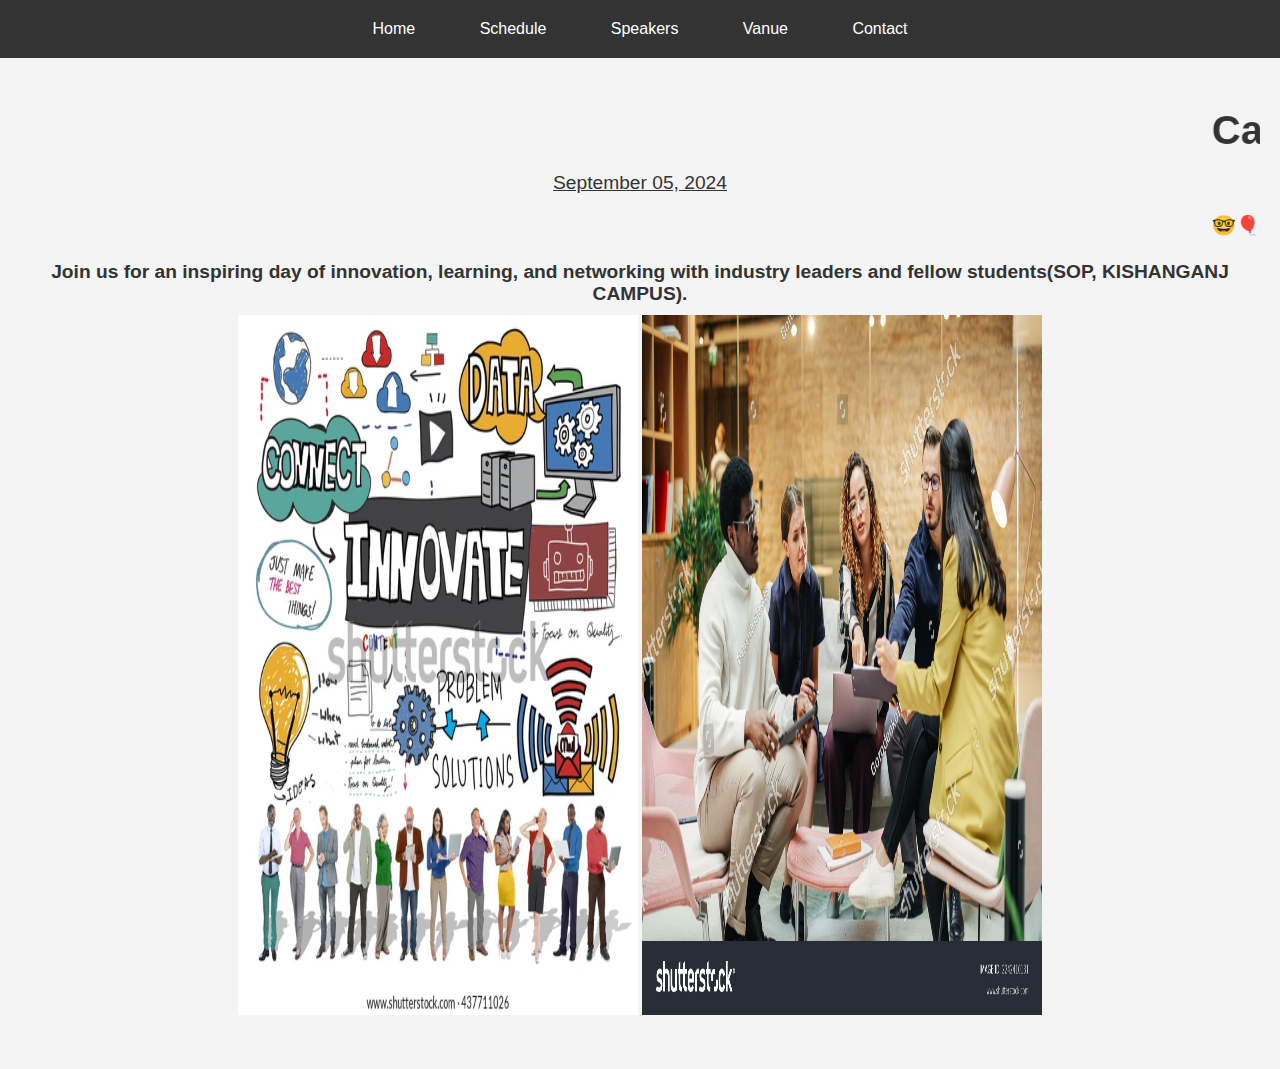
<file: index.html>
<!DOCTYPE html>
<html lang="en">
<head>
    <meta charset="UTF-8">
    <meta name="viewport" content="width=device-width, initial-scale=1.0">
    <title>Campus Innovation Workshop</title>
    <link rel="stylesheet" href="style.css">
</head>
<body>
    <header>
        <nav>
            <ul>
                <li><a href="index.html">Home</a></li>
                <li><a href="schedule.html">Schedule</a></li>
                <li><a href="speakers.html">Speakers</a></li>
                <li><a href="vanue.html">Vanue</a></li>
                <li><a href="contact.html">Contact</a></li>
            </ul>
        </nav>
    </header>
    <section id="home" class="banner">
        <h1><marquee> Campus Innovation Workshop 2024 </marquee></h1>
        <p><u>September 05, 2024</u></p>
        <marquee><p>🤓🎈📢🔜</p></marquee>
        <p><strong>Join us for an inspiring day of innovation, learning,
             and networking with industry leaders and fellow 
             students(SOP, KISHANGANJ CAMPUS).</strong></p>
             <a href="https://youtu.be/5Uh1KxcpWz0" target="_main">
             <img src="innovate-.webp" alt="pic"width="400" height="700"></a>
             <img src="pic.jpg" alt="pic"width="400" height="700">
    </section>
</body>
</html>
</file>
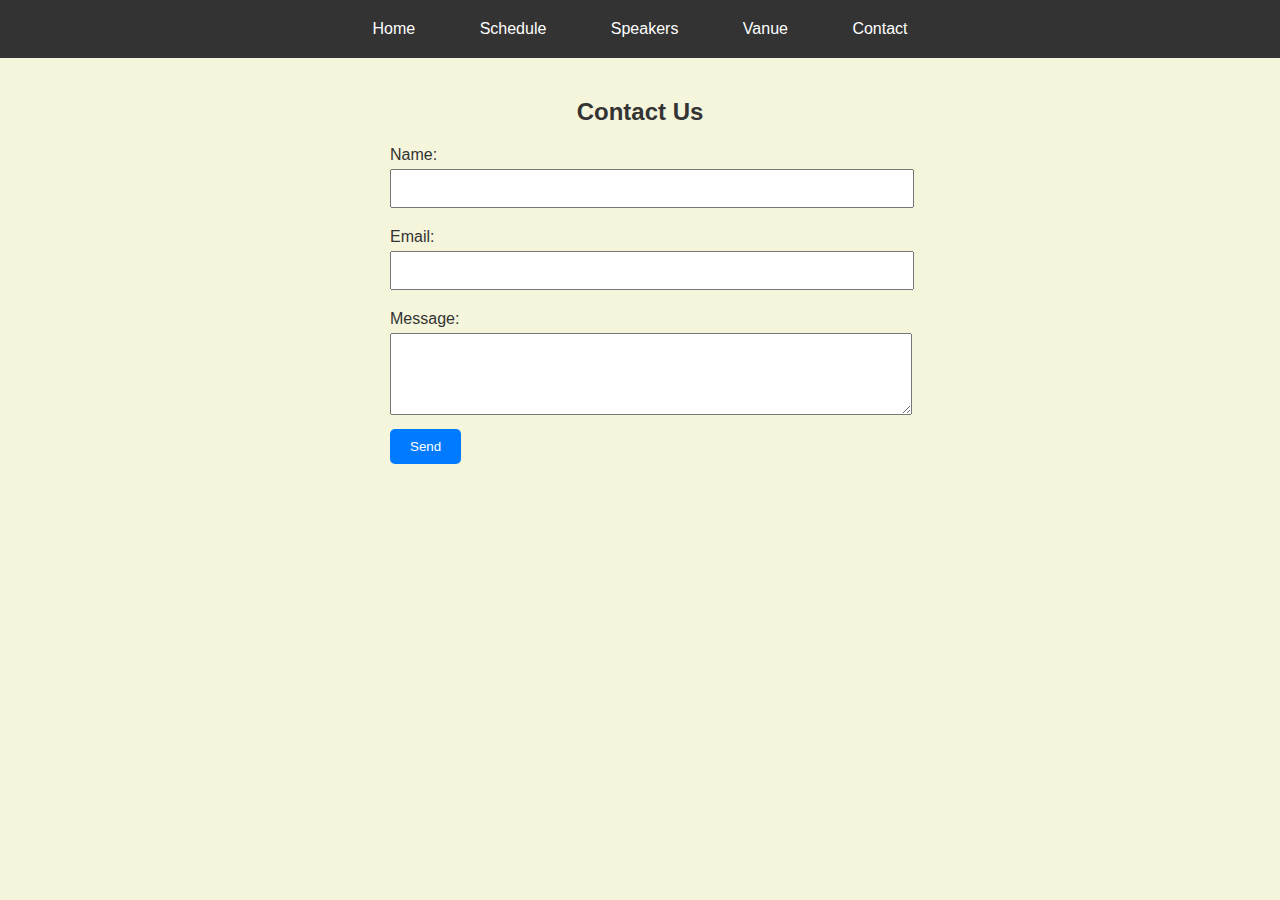
<file: contact.html>
<!DOCTYPE html>
<html lang="en">
<head>
    <meta charset="UTF-8">
    <meta name="viewport" content="width=device-width, initial-scale=1.0">
    <title>Campus Innovation Workshop</title>
    <link rel="stylesheet" href="style.css">
</head>
<body>
    <header>
        <nav>
            <ul>
                <li><a href="index.html">Home</a></li>
                <li><a href="schedule.html">Schedule</a></li>
                <li><a href="speakers.html">Speakers</a></li>
                <li><a href="vanue.html">Vanue</a></li>
                <li><a href="contact.html">Contact</a></li>
            </ul>
        </nav>
    </header>
    <section id="contact" class="section">
        <h2>Contact Us</h2>
        <form action="https://formspree.io/f/xdknbrzq" method="post">
            <label for="name">Name:</label>
            <input type="text" id="name" name="name" required>
            <label for="email">Email:</label>
            <input type="email" id="email" name="email" required>
            <label for="message">Message:</label>
            <textarea id="message" name="message" rows="4" required></textarea>
            <button type="submit">Send</button>
        </form>
    </section>
    </body>
</html>
<style>
    form {
    max-width: 500px;
    margin: auto;
    text-align: left;
}
body{
    background-color: beige;
}

label {
    display: block;
    margin: 10px 0 5px;
}

input, textarea {
    width: 100%;
    padding: 10px;
    margin-bottom: 10px;
}

button {
    background-color: #007BFF;
    color: white;
    padding: 10px 20px;
    border: none;
    border-radius: 5px;
    cursor: pointer;
}

button:hover {
    background-color: #0056b3;
}



</style>
</file>
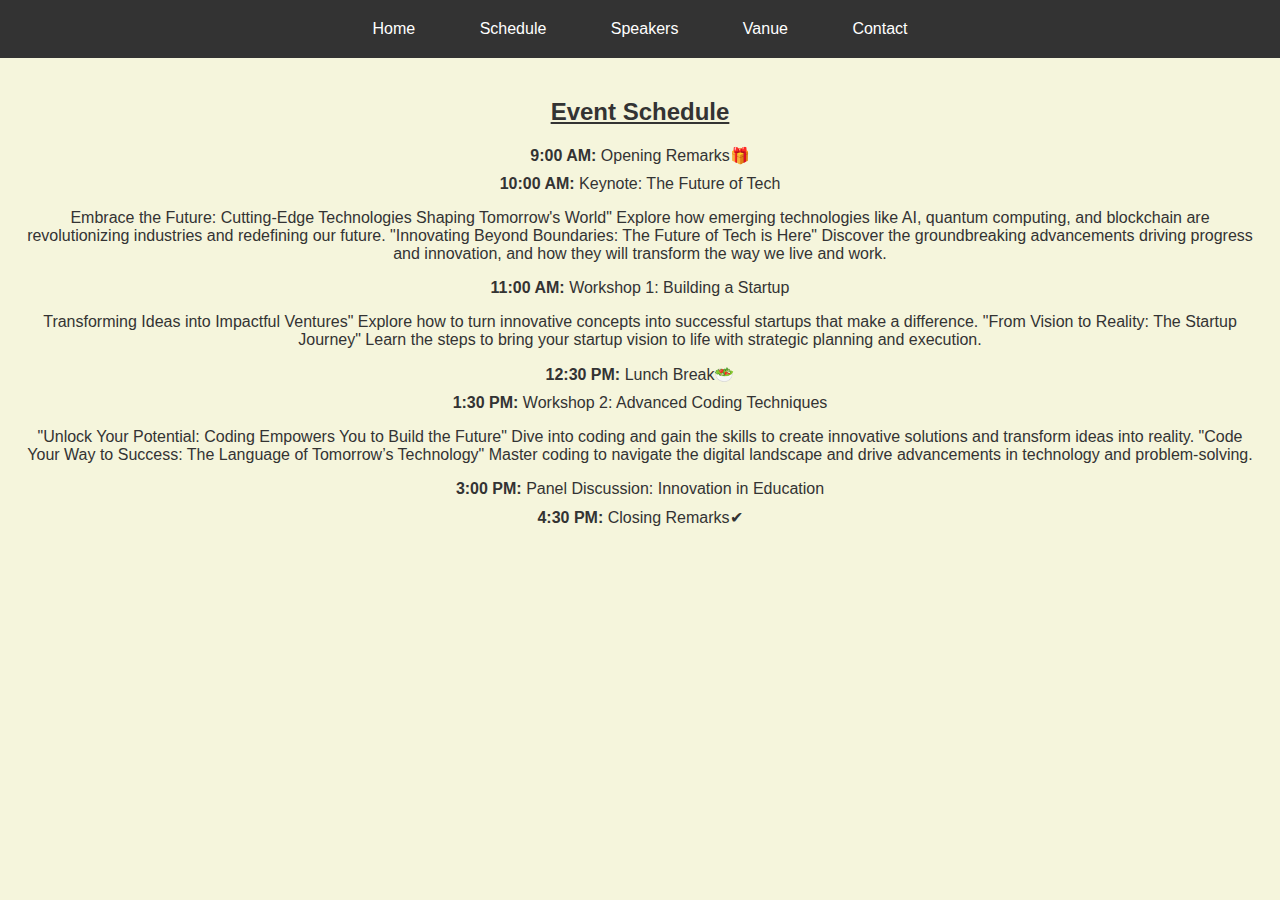
<file: schedule.html>
<!DOCTYPE html>
<html lang="en">
<head>
    <meta charset="UTF-8">
    <meta name="viewport" content="width=device-width, initial-scale=1.0">
    <title>Campus Innovation Workshop</title>
    <link rel="stylesheet" href="style.css">
</head>
<body>
    <header>
        
        <nav>
            <ul>
                <li><a href="index.html">Home</a></li>
                <li><a href="schedule.html">Schedule</a></li>
                <li><a href="speakers.html">Speakers</a></li>
                <li><a href="vanue.html">Vanue</a></li>
                <li><a href="contact.html">Contact</a></li>
            </ul>
        </nav>
    </header>
    <section id="schedule" class="section">
        <h2><u>Event Schedule</u></h2>
        <ul>
            <li><strong>9:00 AM:</strong> Opening Remarks🎁</li>
            <li><strong>10:00 AM:</strong> Keynote: The Future of Tech</li>
            <p>Embrace the Future: Cutting-Edge Technologies Shaping Tomorrow's World"
                Explore how emerging technologies like AI, quantum computing, and
                 blockchain are revolutionizing industries and redefining our future.
                
                "Innovating Beyond Boundaries: The Future of Tech is Here"
                Discover the groundbreaking advancements driving progress and
                 innovation, and how they will transform the way we live and work.
                </p>
            <li><strong>11:00 AM:</strong> Workshop 1: Building a Startup</li>
            <p>Transforming Ideas into Impactful Ventures"
                Explore how to turn innovative concepts into successful startups that make a difference.
                "From Vision to Reality: The Startup Journey"
                Learn the steps to bring your startup vision to life with strategic planning and execution.</p>
            <li><strong>12:30 PM:</strong> Lunch Break🥗</li>
            <li><strong>1:30 PM:</strong> Workshop 2: Advanced Coding Techniques</li>
            <p>"Unlock Your Potential: Coding Empowers You to Build the Future"
                Dive into coding and gain the skills to create innovative solutions 
                and transform ideas into reality.
                "Code Your Way to Success: The Language of Tomorrow’s Technology"
                Master coding to navigate the digital landscape and drive advancements 
                in technology and problem-solving.</p>
            <li><strong>3:00 PM:</strong> Panel Discussion: Innovation in Education</li>
            <li><strong>4:30 PM:</strong> Closing Remarks✔</li>
        </ul>
    </section>
</body>
</html>
<style>
    body{
        background-color: beige;
    }
</style>
</file>
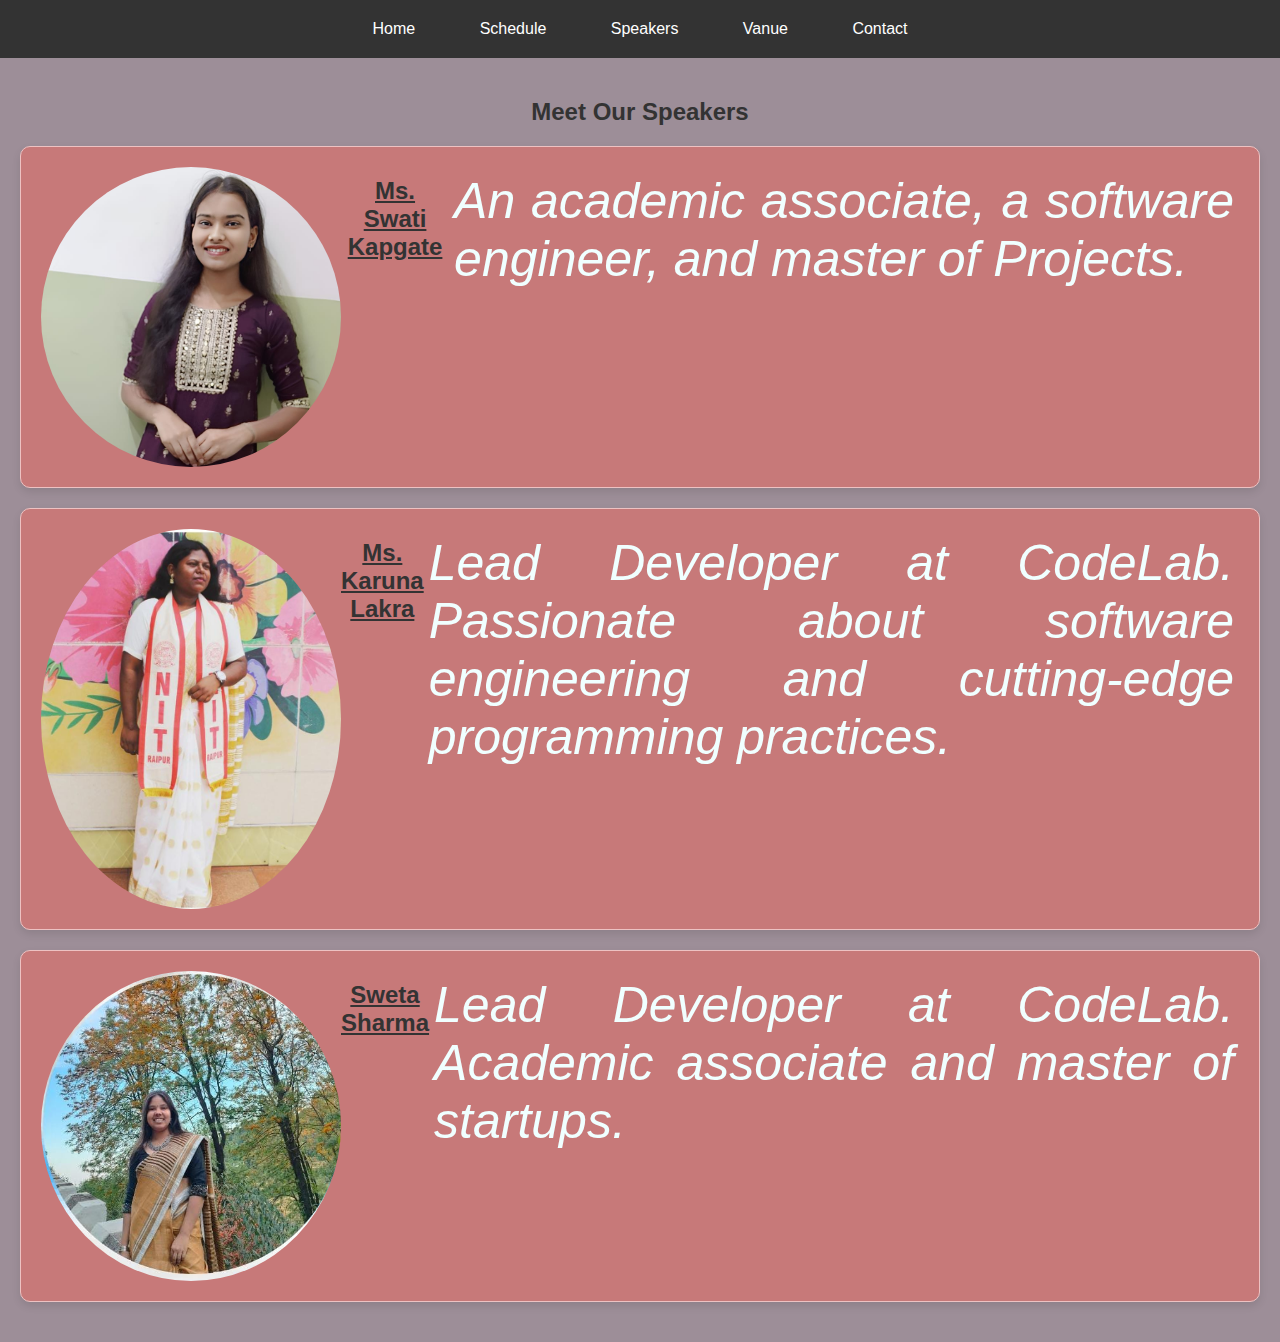
<file: speakers.html>
<!DOCTYPE html>
<html lang="en">
<head>
    <meta charset="UTF-8">
    <meta name="viewport" content="width=device-width, initial-scale=1.0">
    <title>Campus Innovation Workshop</title>
    <link rel="stylesheet" href="style.css">
</head>
<body>
    <header>
        <nav>
            <ul>
                <li><a href="index.html">Home</a></li>
                <li><a href="schedule.html">Schedule</a></li>
                <li><a href="speakers.html">Speakers</a></li>
                <li><a href="vanue.html">Vanue</a></li>
                <li><a href="contact.html">Contact</a></li>
            </ul>
        </nav>
    </header>
    <section id="Speakers" class="section">
        <h2>Meet Our Speakers</h2>
        <div class="speakers-card">
            <img src="WhatsApp Image 2024-09-01 at 10.42.35 AM.jpeg" alt="Speaker 1">
            <h3><u>Ms. Swati Kapgate</u></h3>  
            <p><i>An academic associate, a software engineer, and master of Projects.</i></p>
        </div>
        <div class="speakers-card">
            <img src="WhatsApp Image 2024-08-31 at 1.51.48 PM.jpeg" alt="Speaker 2">
            <h3><u>Ms. Karuna Lakra</u></h3>
            <p><i>Lead Developer at CodeLab. Passionate about software engineering and 
                cutting-edge programming practices.</i></p>
        </div>
        <div class="speakers-card">
            <img src="WhatsApp Image 2024-08-31 at 1.55.20 PM.jpeg" alt="Speaker 3">
            <h3><u>Sweta Sharma</u></h3>
         <p><i>Lead Developer at CodeLab. Academic associate and master of startups.</i></p>
        </div>
    </section>
</body>
    </html>

    <style>
.section {
    padding: 20px;
    text-align: center;
}
.speakers-card {
    margin: 20px auto;
    display: flex;
    text-align: center;
    border: 1px solid #edc2c2; 
    border-radius: 10px; 
    padding: 20px; 
    background-color: #c77979; 
    box-shadow: 0 4px 8px rgba(0, 0, 0, 0.1); }

.speakers-card img {
    max-width: 300px;
    border-radius: 50%;
    display:block ;
    margin: 0 auto;
}

.speakers-card h3 {
    margin: 10px 0 5px;
    font-size: 1.5em; 
}

.speakers-card p {
    margin: 5px;
 font-size: 50px; 
text-align:justify;
color: azure;
}
@media (max-width: 768px) {
    .speakers-card {
        margin: 10px;  
        width: 90%; 
    }
}

@media (max-width: 480px) {
    .speakers-card {
        width: 100%; 
    }

}
    </style>
</file>
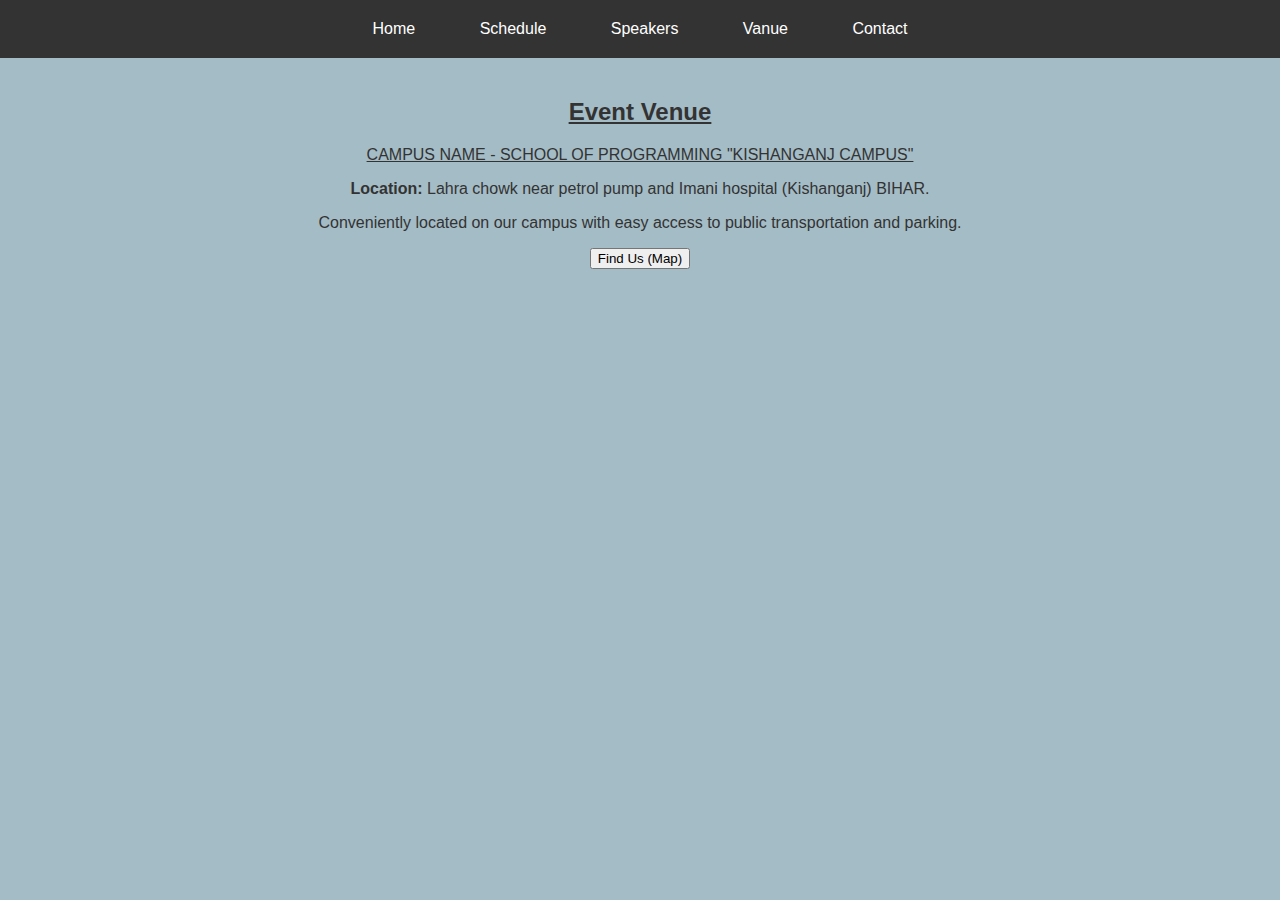
<file: vanue.html>
<!DOCTYPE html>
<html lang="en">
<head>
    <meta charset="UTF-8">
    <meta name="viewport" content="width=device-width, initial-scale=1.0">
    <title>Campus Innovation Workshop</title>
    <link rel="stylesheet" href="style.css">
</head>
<body>
    <header>
        <nav>
            <ul>
                <li><a href="index.html">Home</a></li>
                <li><a href="schedule.html">Schedule</a></li>
                <li><a href="speakers.html">Speakers</a></li>
                <li><a href="vanue.html">Vanue</a></li>
                <li><a href="contact.html">Contact</a></li>
            </ul>
        </nav>
    </header>
    <section id="vanue" class="section">
        <h2><u>Event Venue</u></h2>
        <p><U>CAMPUS NAME - SCHOOL OF PROGRAMMING "KISHANGANJ CAMPUS"</U></p>
        <p><strong>Location:</strong> Lahra chowk near petrol 
            pump and Imani hospital (Kishanganj) BIHAR.</p>
        <p>Conveniently located on our campus with easy access
             to public transportation and parking.</p>
             <a href="https://www.google.com/maps/@26.1284327,87.9480619,12.29z?entry=ttu&g_ep=EgoyMDI0MDgyOC4wIKXMDSoASAFQAw%3D%3D"><button>Find Us (Map)</button></a>
    </section>
</body>
</html>
<style>
    body{
        background-color: rgb(164, 188, 198);
    }
    p{
        color:black(128, 128, 209);
    }
</style>
</file>
<file: style.css>
/* Styles */
body {
    font-family: Arial, sans-serif;
    margin: 0;
    padding: 0;
    color: #333;
    background-color: rgb(157, 142, 152);
}

header {
    background-color: #333;
    color: white;
    padding: 10px 0;
}

nav ul {
    list-style-type: none;
    padding: 0;
    margin: 0;
    text-align: center;
}

nav ul li {
    display: inline;
    margin: 0 10px;
}

nav ul li a {
    color: white;
    text-decoration: none;
    padding: 10px 20px;
    display: inline-block;
}

nav ul li a:hover {
    background-color: #575757;
    border-radius: 4px;
}

.banner {
    background-color: #f4f4f4;
    text-align: center;
    padding: 50px 20px;
}

.banner h1 {
    margin: 0;
    font-size: 2.5em;
}

.banner p {
    margin: 10px 0;
    font-size: 1.2em;
}

.section {
    padding: 20px;
    text-align: center;
}

.section h2 {
    margin: 20px 0;
}

ul {
    list-style-type: none;
    padding: 0;
}

li {
    margin-bottom: 10px;
}

/* Responsive Styles */

/* For devices with a max-width of 768px (tablets and smaller devices) */
@media (max-width: 768px) {
    .banner h1 {
        font-size: 2em;
    }

    .banner p {
        font-size: 1em;
    }

    nav ul li {
        display: block;
        margin: 5px 0;
    }

    nav ul li a {
        display: block;
        padding: 10px;
    }

    .section {
        padding: 10px;
    }

    .section h2 {
        font-size: 1.5em;
    }
}

/* For devices with a max-width of 480px (mobile devices) */
@media (max-width: 480px) {
    .banner h1 {
        font-size: 1.5em;
    }

    .banner p {
        font-size: 0.9em;
    }

    nav ul li a {
        font-size: 0.9em;
        padding: 8px;
    }

    .section h2 {
        font-size: 1.2em;
    }
}
</file>
